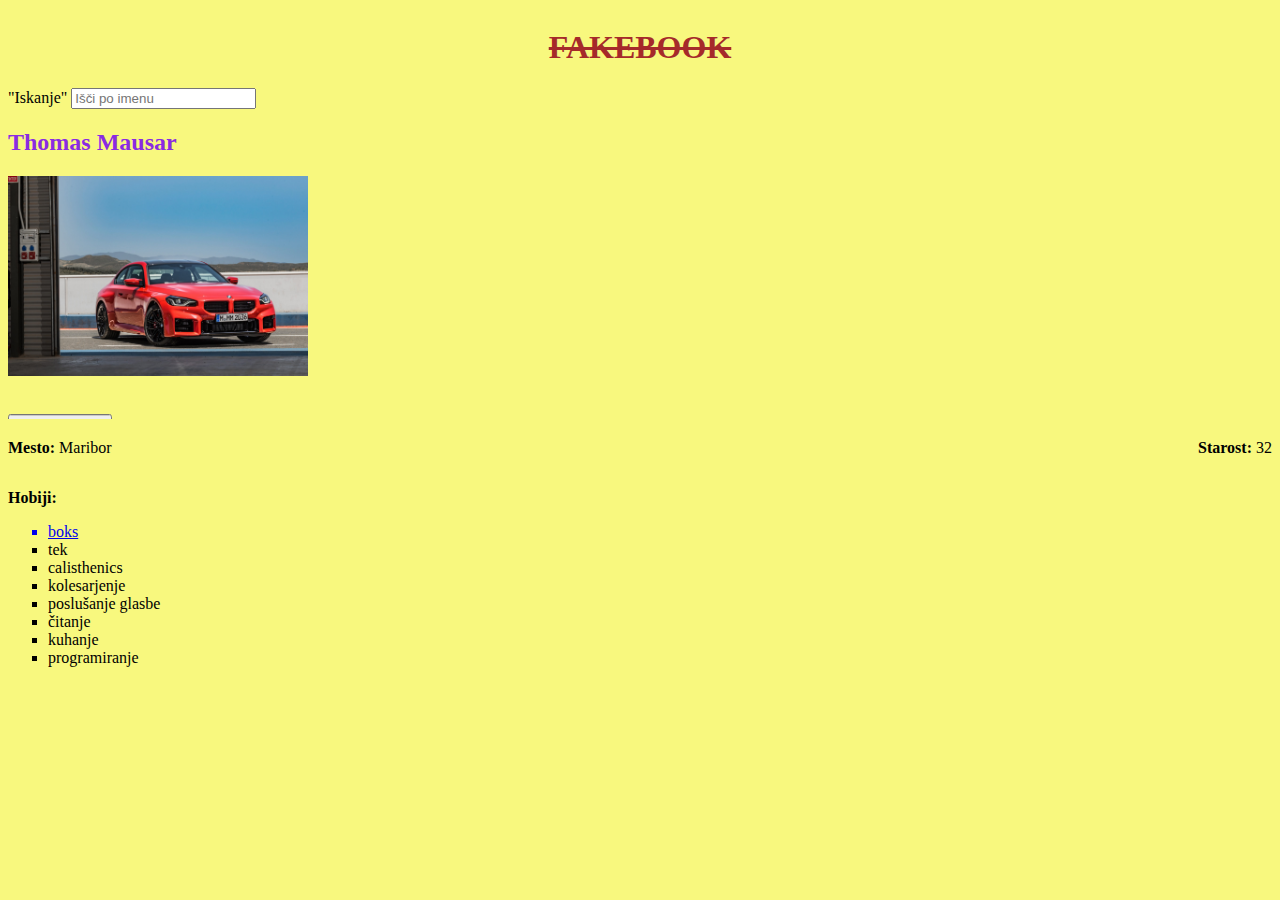
<file: fakebook.html>
<!DOCTYPE html>
<html>
  <head>
    <title> Thomas Mausar|Fakebook</title>
      <link rel="stylesheet" href="style2.css">
  </head>

  <body>
    <div class="naslov">
      <h1 id="naslov">FAKEBOOK</h1>
    </div>
    "Iskanje"
    <input type="text" placeholder="Išči po imenu">
    <br>
    <h2 id="naslov2">Thomas Mausar</h2>
    <img src="bmwm2.jpg" alt="bmw m2 " height="200">
    <br>
    <br>
    <marquee direction="up">
    <button>Dodaj prijatelja</button>
    </marquee>
    <br>
    <!--
    Moje lepo mesto<3
    -->
    <div>
      <p>
      <strong>Mesto:</strong>
      Maribor
    </p>
    <p>
      <strong>Starost:</strong>
      32
    </p>
    </div>
    <p>
      <strong>Hobiji:</strong>
    </p>
      <ul type="square">
        <a href="https://en.wikipedia.org/wiki/Boxing"><li>boks</li></a>
        <li>tek</li>
        <li>calisthenics</li>
        <li>kolesarjenje</li>
        <li>poslušanje glasbe</li>
        <li>čitanje</li>
        <li>kuhanje</li>
        <li>programiranje</li>
      </ul>
  </body>
</html>
</file>
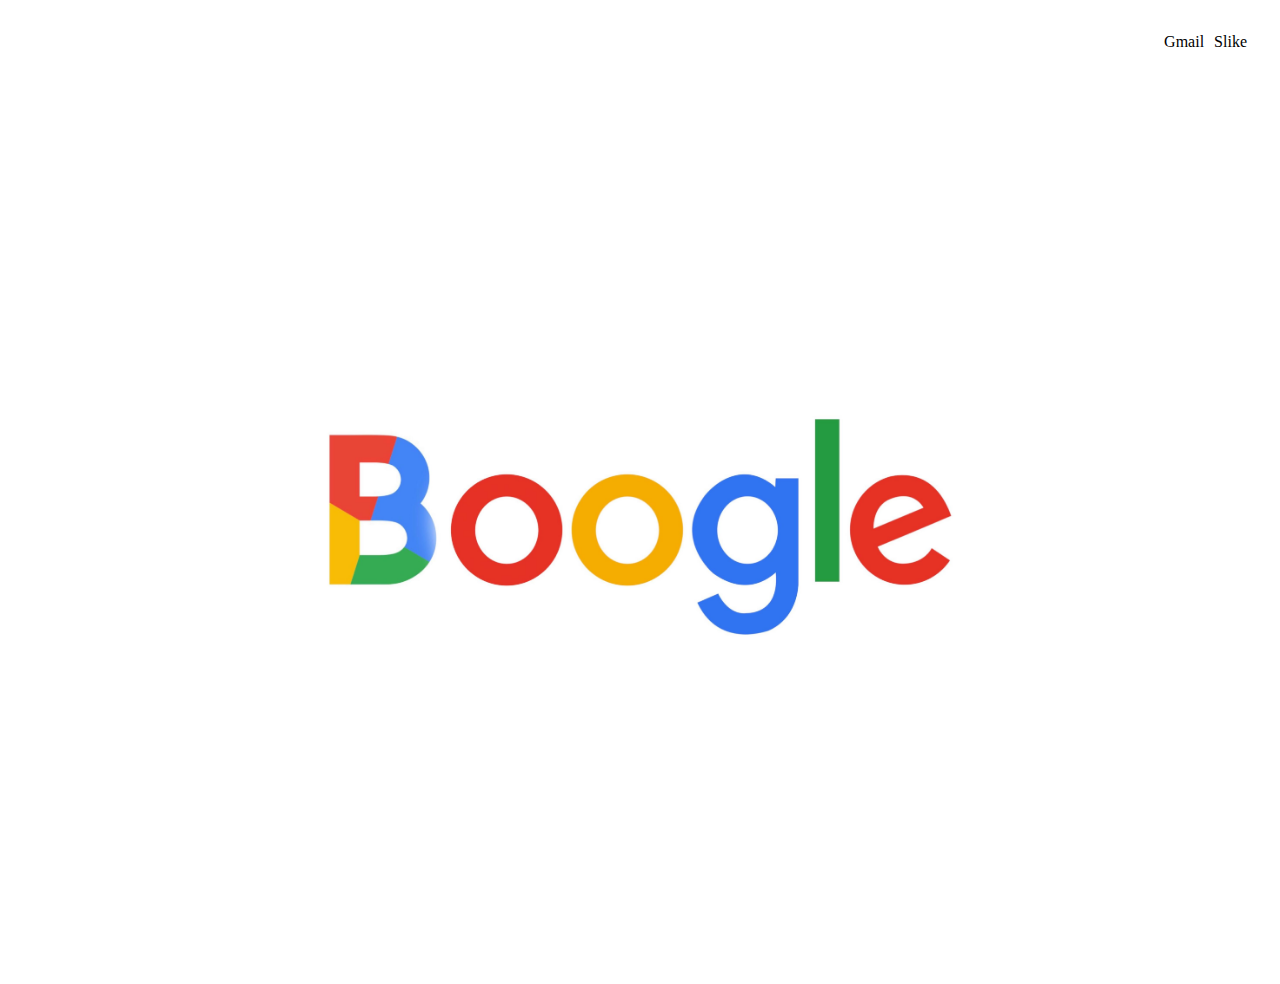
<file: fakegooglesite.html>
<!DOCTYPE html>
<html>
<head>
    <link rel="stylesheet" href="style4.css">
    <title>Google klone</title>
</head>
<body>
    <div class="navigacijska-vrstica">
        <a href="#">Gmail</a>
        <a href="#">Slike</a>
    </div>
    <div class="slider">
        <img src="boogle-1614873832.jpeg">
    </div>
</body>
</html>
</file>
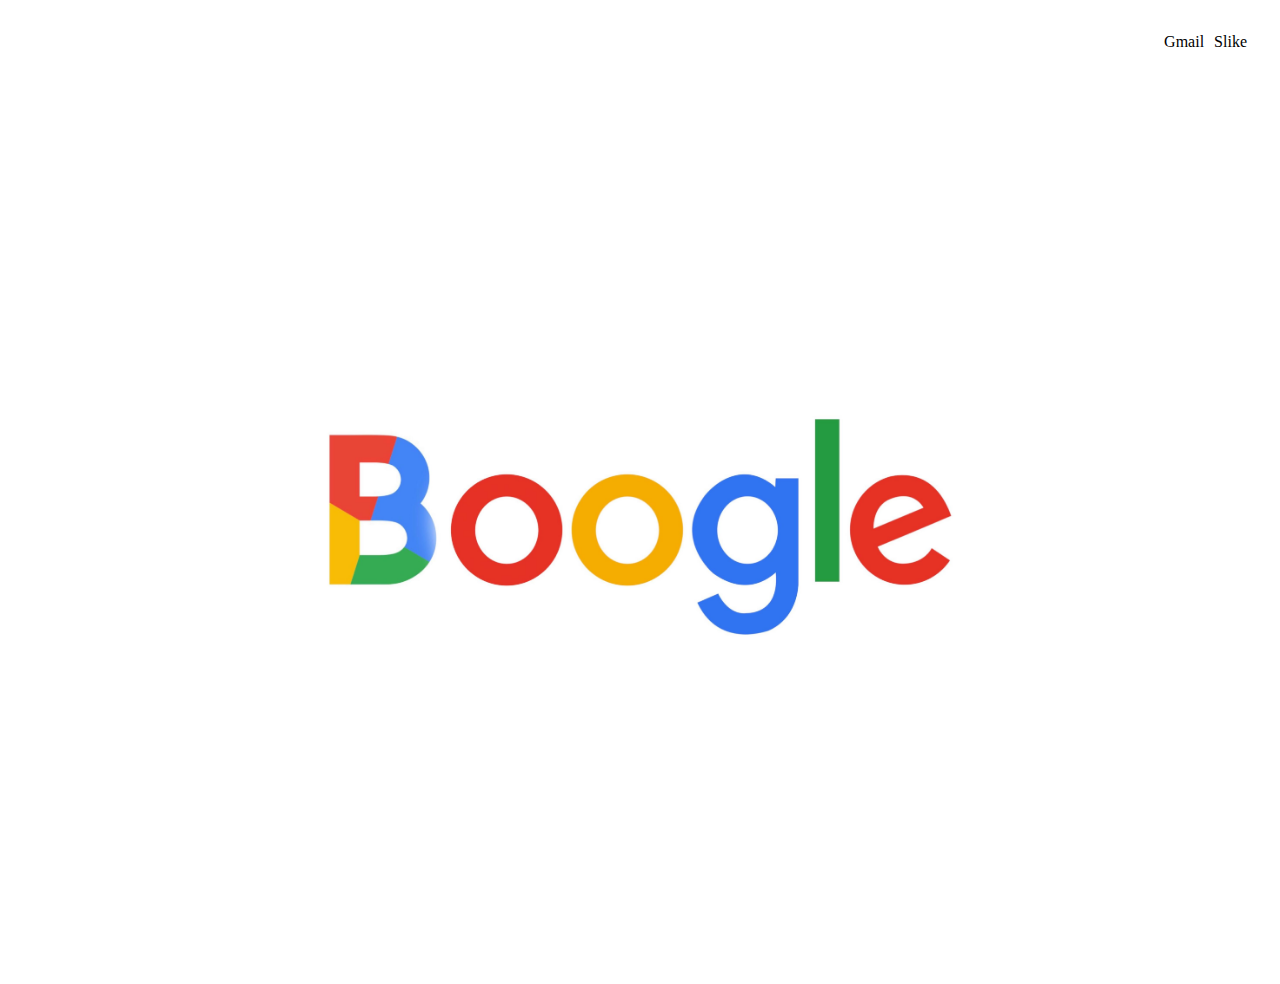
<file: index4.html>
<!DOCTYPE html>
<html>
<head>
    <link rel="stylesheet" href="style4.css">
    <title>Google klone</title>
</head>
<body>
    <div class="navigacijska-vrstica">
        <a href="#">Gmail</a>
        <a href="#">Slike</a>
    </div>
    <div class="slider">
        <img src="boogle-1614873832.jpeg">
    </div>
</body>
</html>
</file>
<file: style2.css>
body{
    background-color: rgb(248, 248, 126);
}
#naslov{
    color: brown;
    margin: weight 64;
    text-decoration: line-through;
}

#naslov2{
    color: blueviolet;
    margin: weight 46;
    text-decoration: solid;
}
.img{
    width: 300px;}
div{
    display: flex;
    justify-content: space-between;
    align-items: baseline;
}
 .naslov{
    justify-content: center;
 }
</file>
<file: style4.css>
.navigacijska-vrstica{
    display: flex ;
    justify-content: flex-end;
    align-items: center;
    padding: 20px;
}

a {
    text-decoration: none;
    color: black;
    font-size: 16px;
    padding: 5px;

}
.slider img{
    width: 50%;
}

.slider{
    display: flex;
    justify-content: center;
    align-items: center;
    height: 100vh;
    flex-wrap: wrap;
}
</file>
